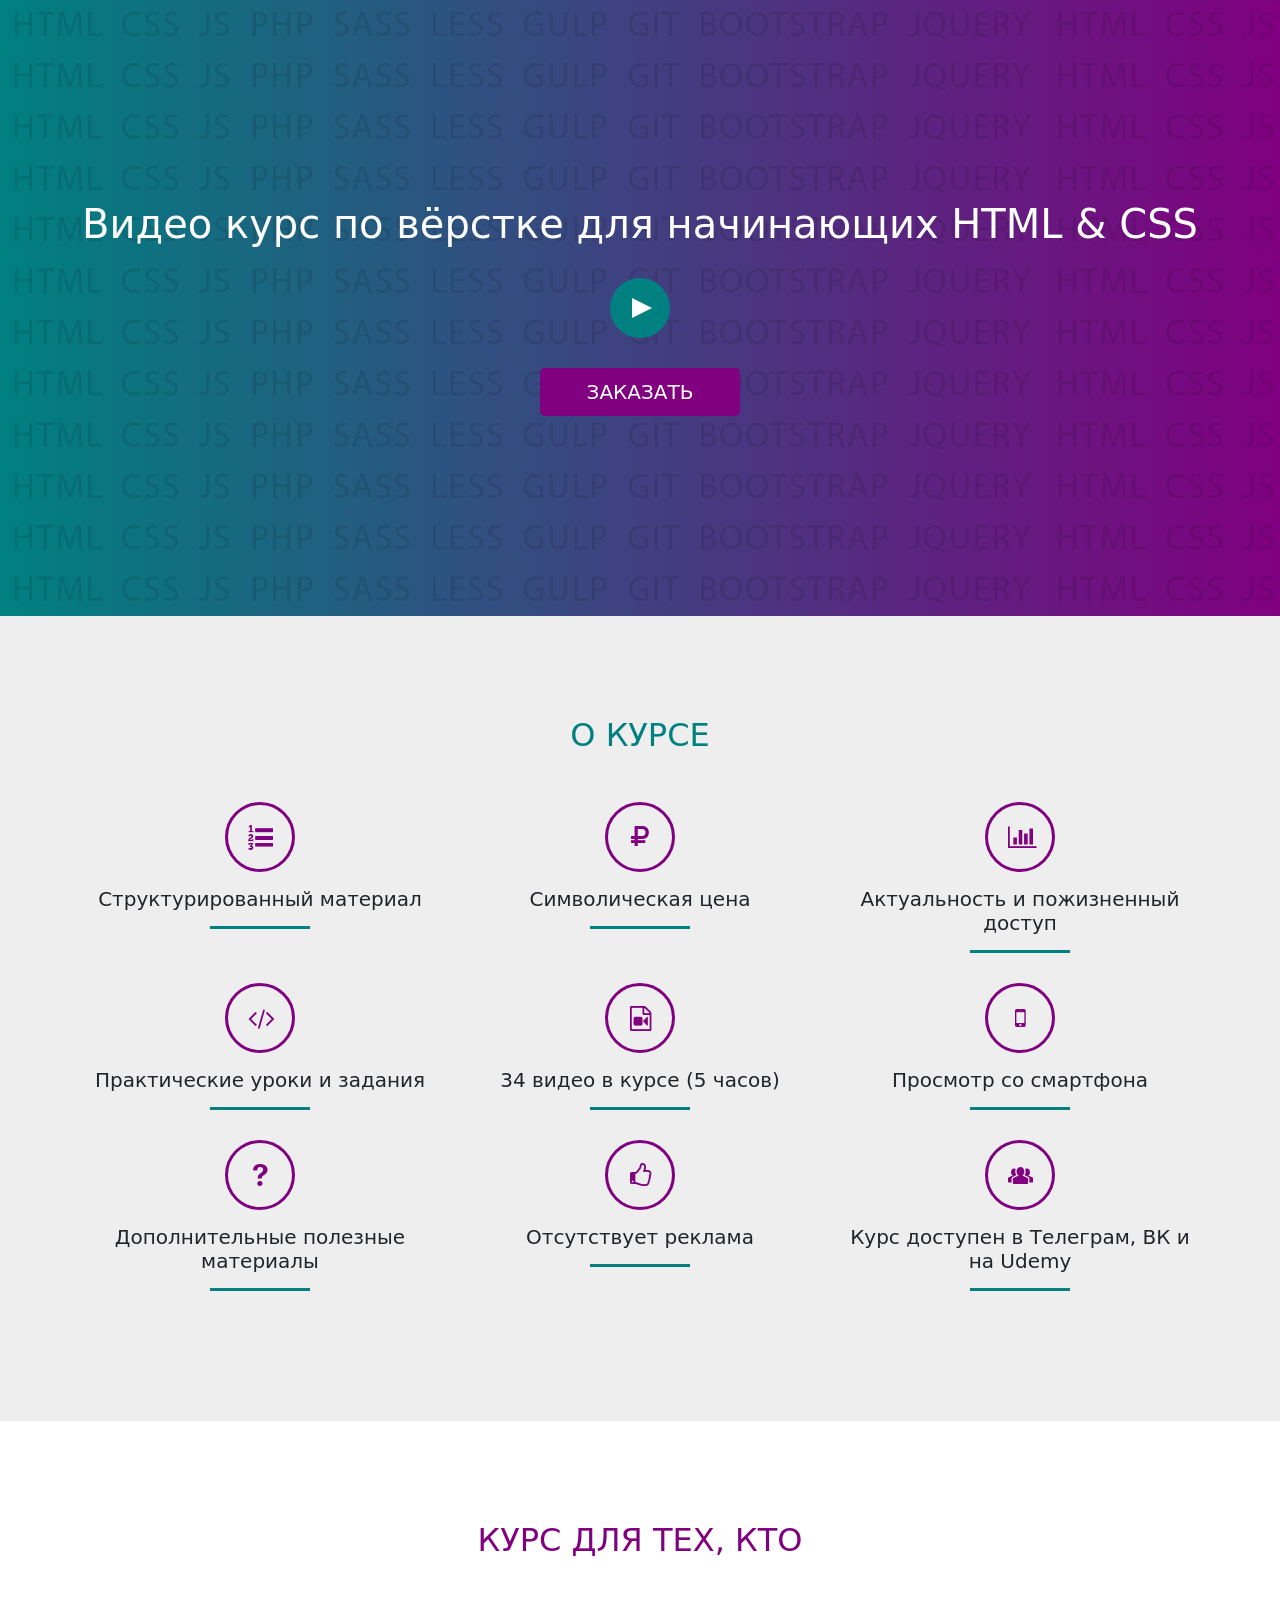
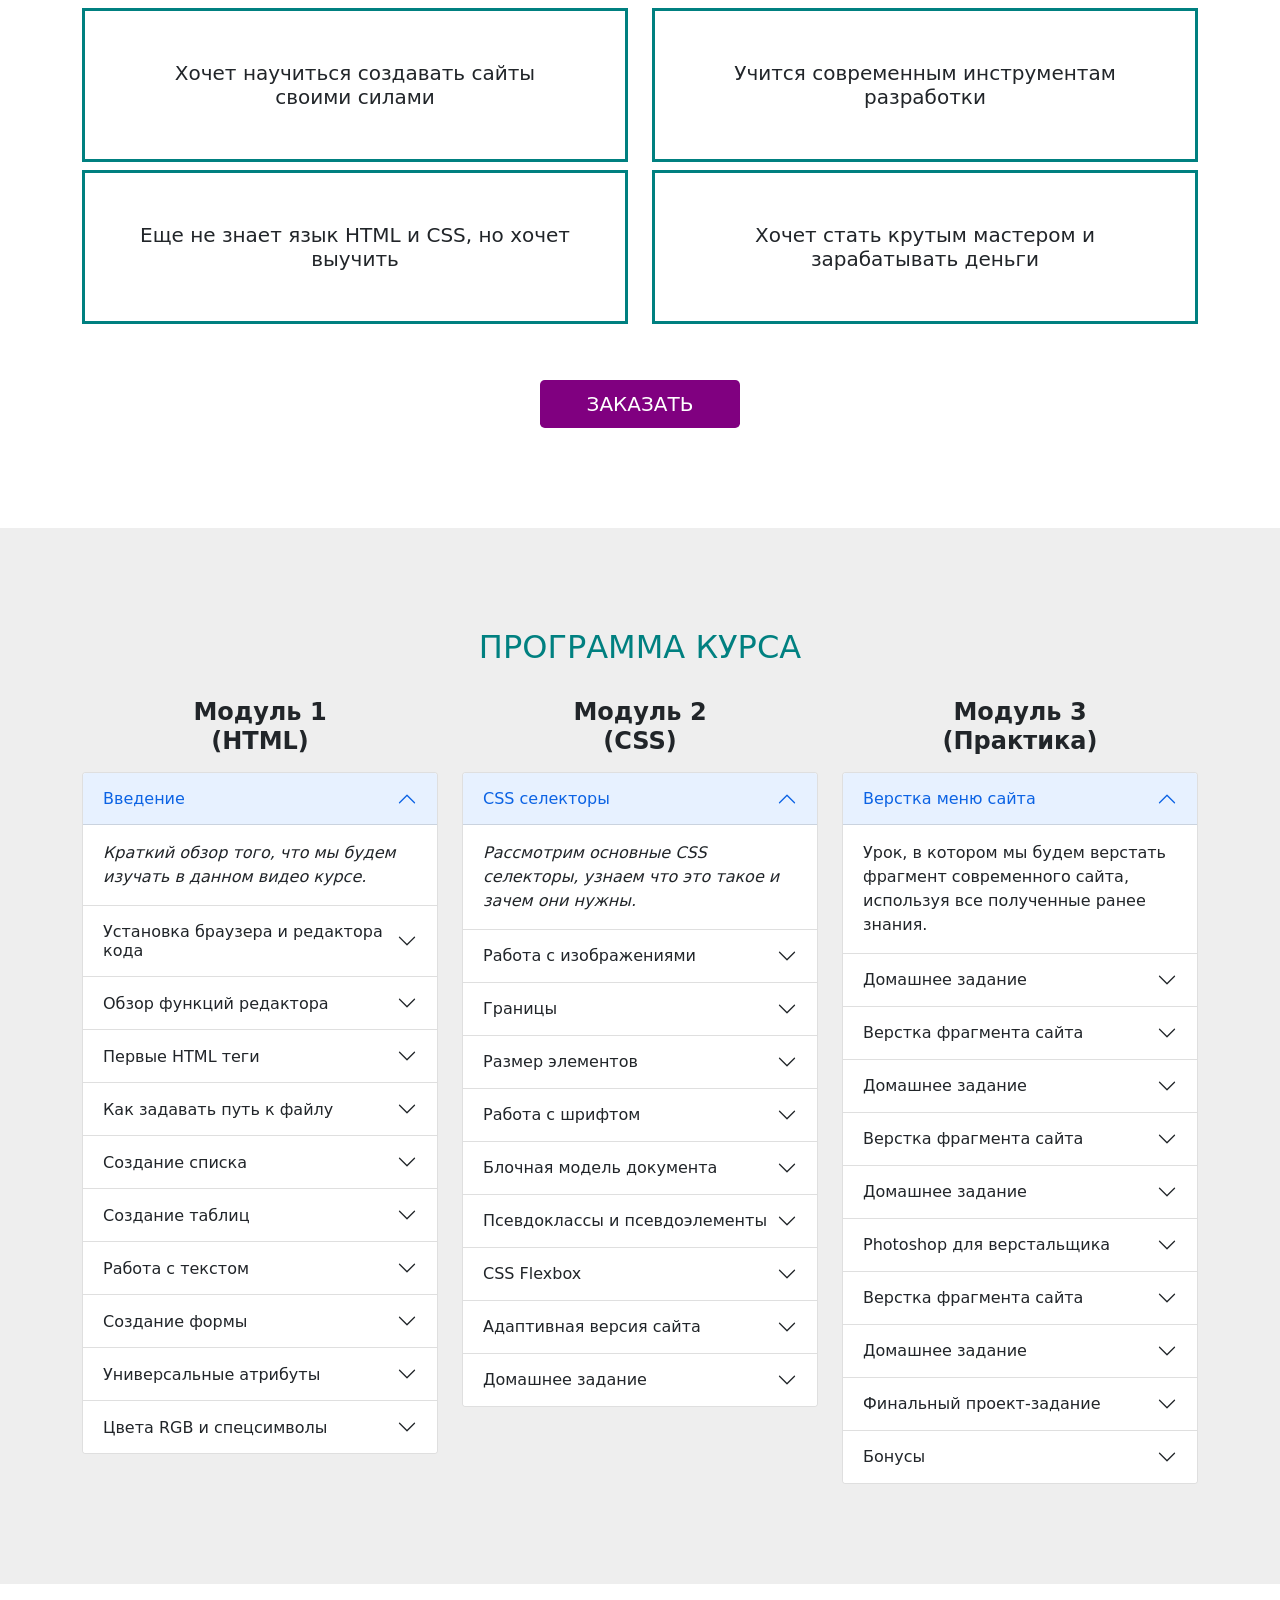
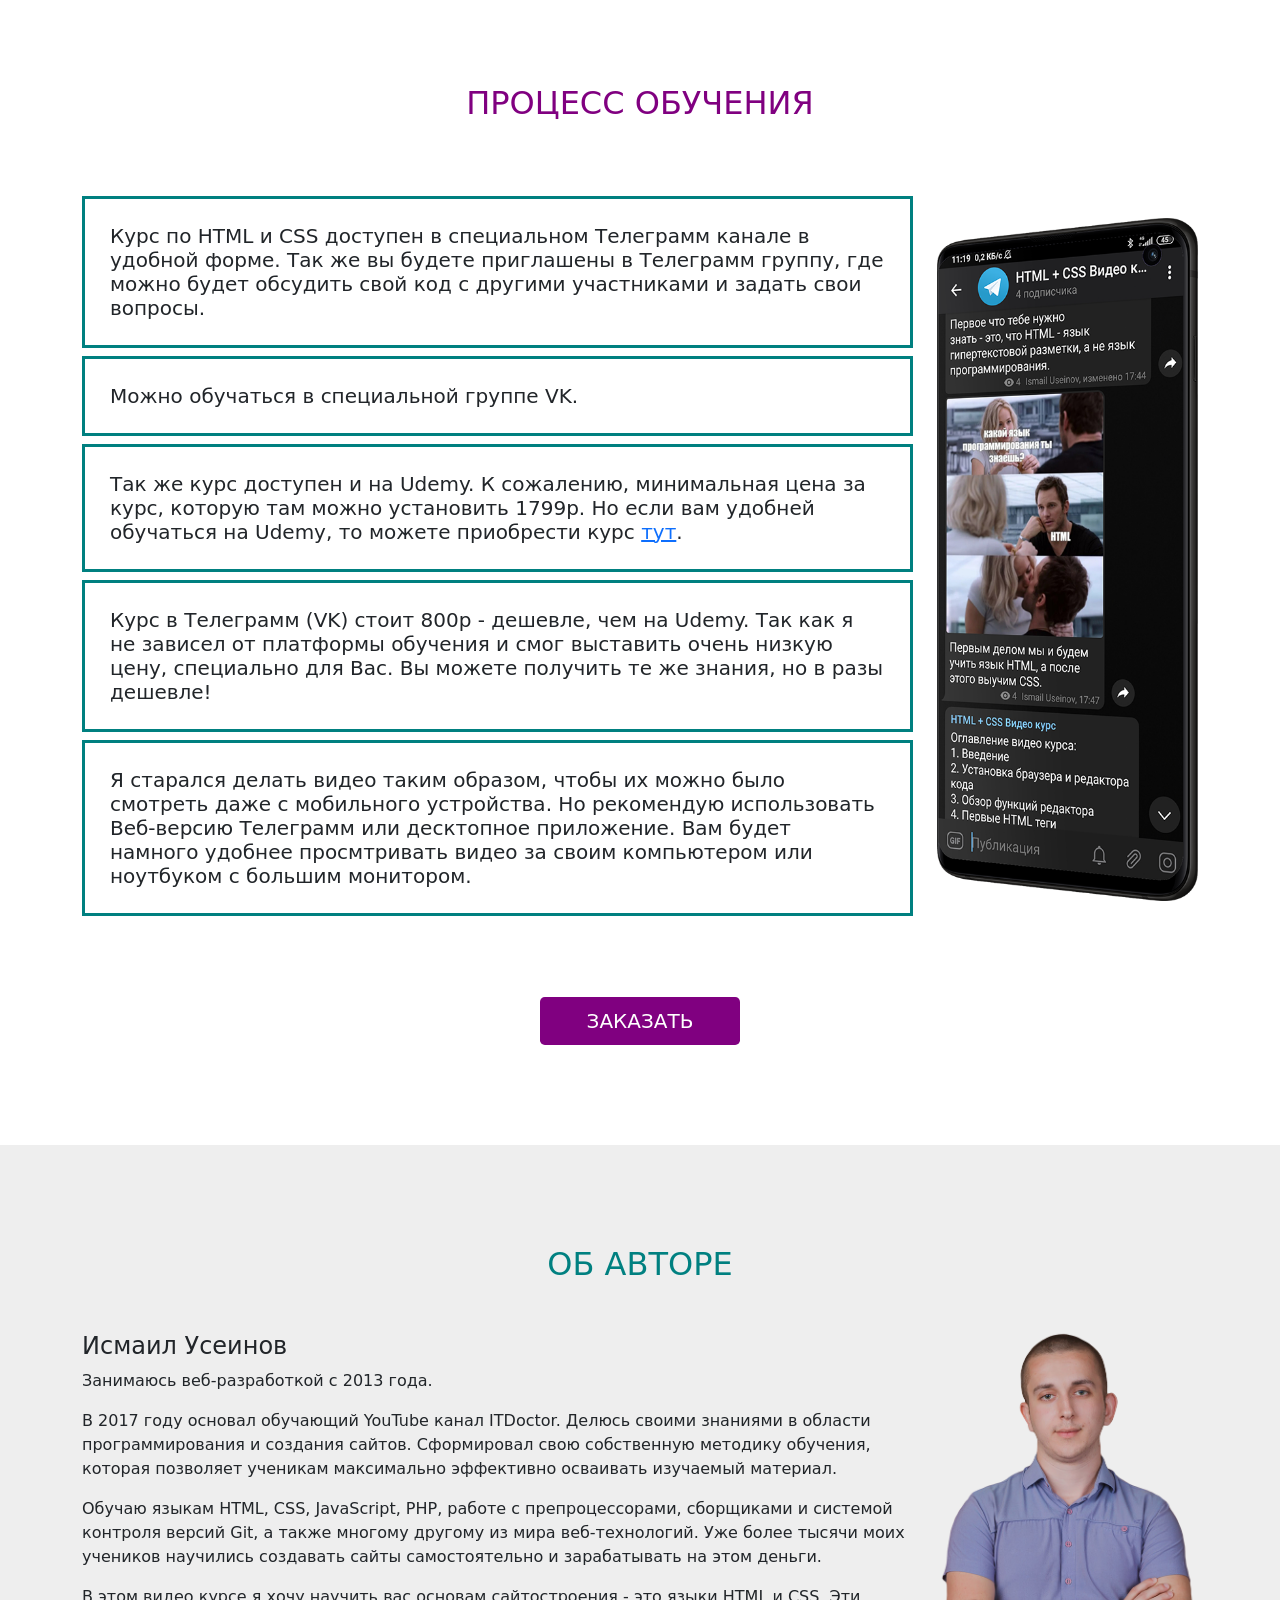
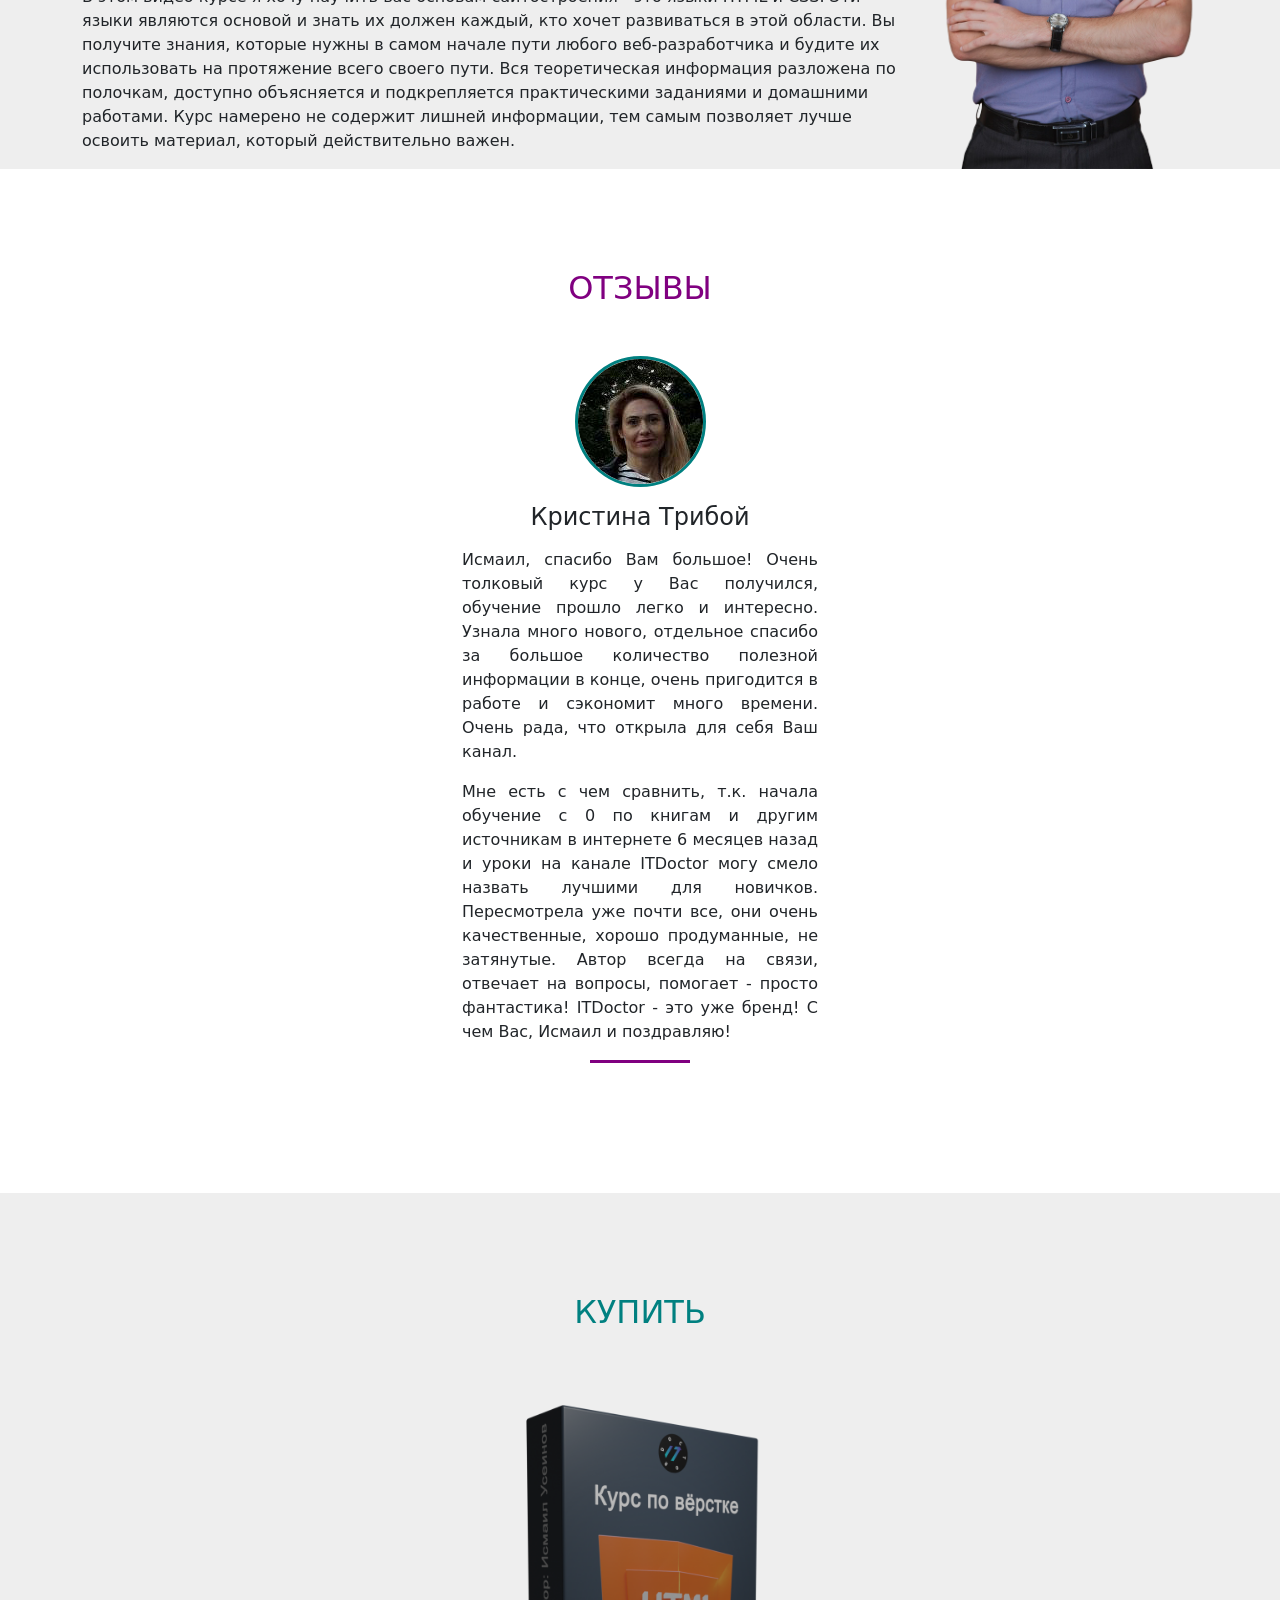
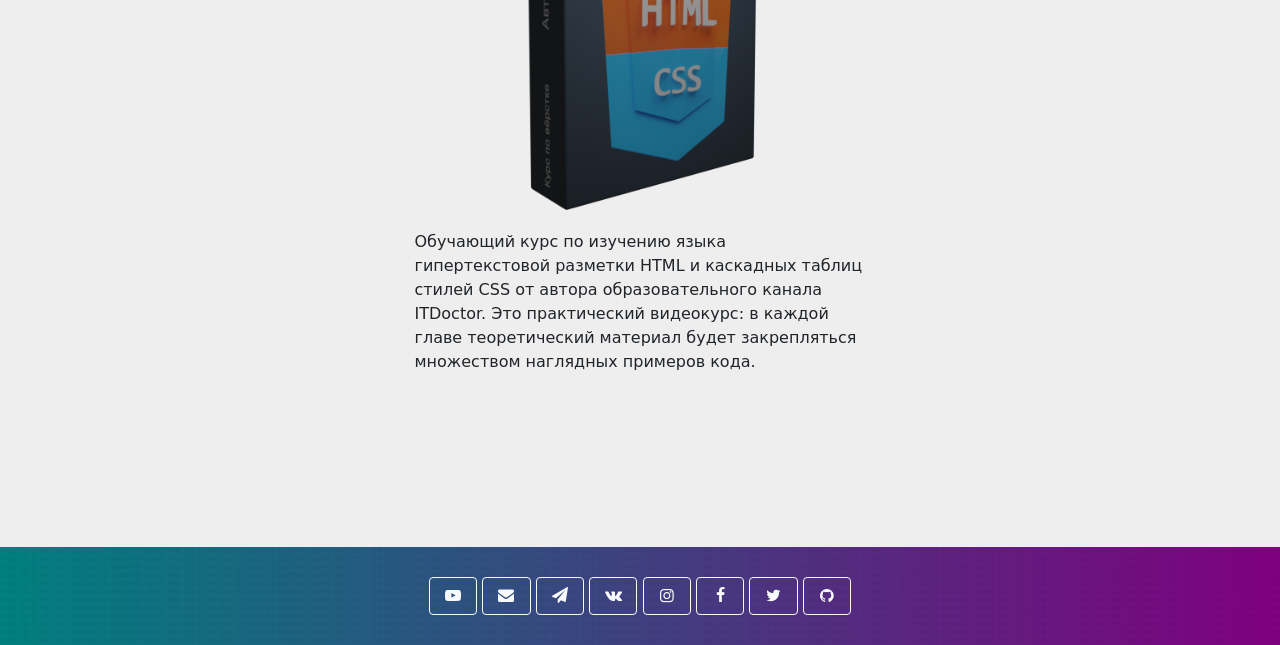
<file: index.html>
<!DOCTYPE html>
<html lang="en">
<head>
    <meta charset="UTF-8">
    <meta http-equiv="X-UA-Compatible" content="IE=edge">
    <meta name="viewport" content="width=device-width, initial-scale=1.0">
    <link rel="shortcut icon" href="img/favicon.ico" type="image/x-icon">
    <link rel="stylesheet" href="css/bootstrap.min.css">
    <link rel="stylesheet" href="css/fontello.css">
    <link rel="stylesheet" href="css/style.css">
    <title>Видео курс по верстке</title>
</head>
<body>
    <header>
        <div class="container">
            <div class="row">
                <div class="col-12">
                    <h1 class="text-center text-white">Видео курс по вёрстке для начинающих HTML & CSS</h1>
                    <div class="itd_play" data-bs-toggle="modal" data-bs-target="#exampleModal">
                        <div class="itd_triangle"></div>
                    </div>
                    <a href="#footer" class="btn btn-itd btn-lg text-uppercase">Заказать</a>
                </div>
            </div>
        </div>
    </header>

    <section class="about">
        <div class="container">
            <div class="row">
                <div class="col-12">
                    <h2 class="text-center text-uppercase color1 mb-5">О курсе</h2>
                </div>
            </div>
            <div class="row">
                <div class="col-xl-4 col-md-6 col-sm-12">
                    <div class="itd_circle"><i class="icon-list-numbered"></i></div>
                    <h5 class="text-center">Структурированный материал</h5>
                    <div class="line"></div>
                </div>
                <div class="col-xl-4 col-md-6 col-sm-12">
                    <div class="itd_circle"><i class="icon-rouble"></i></div>
                    <h5 class="text-center">Символическая цена</h5>
                    <div class="line"></div>
                </div>
                <div class="col-xl-4 col-md-6 col-sm-12">
                    <div class="itd_circle"><i class="icon-chart-bar"></i></div>
                    <h5 class="text-center">Актуальность и пожизненный доступ</h5>
                    <div class="line"></div>
                </div>
                <div class="col-xl-4 col-md-6 col-sm-12">
                    <div class="itd_circle"><i class="icon-code"></i></div>
                    <h5 class="text-center">Практические уроки и задания</h5>
                    <div class="line"></div>
                </div>
                <div class="col-xl-4 col-md-6 col-sm-12">
                    <div class="itd_circle"><i class="icon-file-video"></i></div>
                    <h5 class="text-center">34 видео в курсе (5 часов)</h5>
                    <div class="line"></div>
                </div>
                <div class="col-xl-4 col-md-6 col-sm-12">
                    <div class="itd_circle"><i class="icon-mobile"></i></div>
                    <h5 class="text-center">Просмотр со смартфона</h5>
                    <div class="line"></div>
                </div>
                <div class="col-xl-4 col-md-6 col-sm-12">
                    <div class="itd_circle"><i class="icon-help"></i></div>
                    <h5 class="text-center">Дополнительные полезные материалы</h5>
                    <div class="line"></div>
                </div>
                <div class="col-xl-4 col-md-6 col-sm-12">
                    <div class="itd_circle"><i class="icon-thumbs-up"></i></div>
                    <h5 class="text-center">Отсутствует реклама</h5>
                    <div class="line"></div>
                </div>
                <div class="col-xl-4 col-md-6 col-sm-12">
                    <div class="itd_circle"><i class="icon-group"></i></div>
                    <h5 class="text-center">Курс доступен в Телеграм, ВК и на Udemy</h5>
                    <div class="line"></div>
                </div>
            </div>
        </div>
    </section>
    <section class="forwhom">
        <div class="container">
            <div class="row">
                <div class="col-12">
                    <h2 class="text-center text-uppercase color2 mb-5">Курс для тех, кто</h2>
                </div>
            </div>
            <div class="row mb-5">
                <div class="col-md-6 col-sm-12">
                    <h5 class="text-center">
                        Хочет научиться создавать сайты своими силами
                    </h5>
                </div>
                <div class="col-md-6 col-sm-12">
                    <h5 class="text-center">
                        Учится современным инструментам разработки
                    </h5>
                </div>
                <div class="col-md-6 col-sm-12">
                    <h5 class="text-center">
                        Еще не знает язык HTML и CSS, но хочет выучить
                    </h5>
                </div>
                <div class="col-md-6 col-sm-12">
                    <h5 class="text-center">
                        Хочет стать крутым мастером и зарабатывать деньги
                    </h5>
                </div>
            </div>
            <div class="row">
                <div class="col-12">
                    <a href="#footer" class="btn btn-lg text-uppercase btn-itd">Заказать</a>
                </div>
            </div>
        </div>
    </section>
    <section class="shedule">
        <div class="container">
            <div class="row">
                <div class="col-12">
                    <h2 class="text-center text-uppercase color1 mb-3">Программа курса</h2>
                </div>
            </div>
            <div class="row">
                <div class="col-md-4 col-sm-12">
                    <h4 class="text-center fw-bold mb-3 mt-3">Модуль 1<br>(HTML)</h4>
                    <div class="accordion" id="accordion1">
                        <div class="accordion-item">
                            <h2 class="accordion-header">
                                <button class="accordion-button" type="button" data-bs-toggle="collapse" data-bs-target="#collapse1" aria-expanded="true" aria-controls="collapse1">
                                Введение
                                </button>
                            </h2>
                            <div id="collapse1" class="accordion-collapse collapse show" data-bs-parent="#accordion1">
                                <div class="accordion-body fst-italic">
                                    Краткий обзор того, что мы будем изучать в данном видео курсе.
                                </div>
                            </div>
                        </div>
                        <div class="accordion-item">
                            <h2 class="accordion-header">
                                <button class="accordion-button collapsed" type="button" data-bs-toggle="collapse" data-bs-target="#collapse2" aria-expanded="false" aria-controls="collapse2">
                                    Установка браузера и редактора кода
                                </button>
                            </h2>
                            <div id="collapse2" class="accordion-collapse collapse" data-bs-parent="#accordion1">
                                <div class="accordion-body fst-italic">
                                    В этом уроке мы установим браузер Google Chrome и редактор кода VS Code.
                                </div>
                            </div>
                        </div>
                        <div class="accordion-item">
                            <h2 class="accordion-header">
                                <button class="accordion-button collapsed" type="button" data-bs-toggle="collapse" data-bs-target="#collapse3" aria-expanded="false" aria-controls="collapse3">
                                Обзор функций редактора
                                </button>
                            </h2>
                            <div id="collapse3" class="accordion-collapse collapse" data-bs-parent="#accordion1">
                                <div class="accordion-body fst-italic">
                                    Рассмотрим функции редактора VS Code и узнаем как с ним работать.
                                </div>
                            </div>
                        </div>
                        <div class="accordion-item">
                            <h2 class="accordion-header">
                                <button class="accordion-button collapsed" type="button" data-bs-toggle="collapse" data-bs-target="#collapse4" aria-expanded="false" aria-controls="collapse4">
                                    Первые HTML теги
                                </button>
                            </h2>
                            <div id="collapse4" class="accordion-collapse collapse" data-bs-parent="#accordion1">
                                <div class="accordion-body fst-italic">
                                    Выучим свои первые HTML теги, с помощью которых и создаются любые сайты.
                                </div>
                            </div>
                        </div>
                        <div class="accordion-item">
                            <h2 class="accordion-header">
                                <button class="accordion-button collapsed" type="button" data-bs-toggle="collapse" data-bs-target="#collapse5" aria-expanded="false" aria-controls="collapse5">
                                    Как задавать путь к файлу
                                </button>
                            </h2>
                            <div id="collapse5" class="accordion-collapse collapse" data-bs-parent="#accordion1">
                                <div class="accordion-body fst-italic">
                                    Научимся правильно указывать путь к файлам изображений и другим страницам сайта.
                                </div>
                            </div>
                        </div>
                        <div class="accordion-item">
                            <h2 class="accordion-header">
                                <button class="accordion-button collapsed" type="button" data-bs-toggle="collapse" data-bs-target="#collapse6" aria-expanded="false" aria-controls="collapse6">
                                    Создание списка
                                </button>
                            </h2>
                            <div id="collapse6" class="accordion-collapse collapse" data-bs-parent="#accordion1">
                                <div class="accordion-body fst-italic">
                                    Научимся создавать списки на своем сайте.
                                </div>
                            </div>
                        </div>
                        <div class="accordion-item">
                            <h2 class="accordion-header">
                                <button class="accordion-button collapsed" type="button" data-bs-toggle="collapse" data-bs-target="#collapse7" aria-expanded="false" aria-controls="collapse7">
                                    Создание таблиц
                                </button>
                            </h2>
                            <div id="collapse7" class="accordion-collapse collapse" data-bs-parent="#accordion1">
                                <div class="accordion-body fst-italic">
                                    В этом уроке мы рассмотрим, как создавать таблицы на языке HTML.
                                </div>
                            </div>
                        </div>
                        <div class="accordion-item">
                            <h2 class="accordion-header">
                                <button class="accordion-button collapsed" type="button" data-bs-toggle="collapse" data-bs-target="#collapse8" aria-expanded="false" aria-controls="collapse8">
                                    Работа с текстом
                                </button>
                            </h2>
                            <div id="collapse8" class="accordion-collapse collapse" data-bs-parent="#accordion1">
                                <div class="accordion-body fst-italic">
                                    В этом видео уроке мы узнаем, как работать с текстом.
                                </div>
                            </div>
                        </div>
                        <div class="accordion-item">
                            <h2 class="accordion-header">
                                <button class="accordion-button collapsed" type="button" data-bs-toggle="collapse" data-bs-target="#collapse9" aria-expanded="false" aria-controls="collapse9">
                                    Создание формы
                                </button>
                            </h2>
                            <div id="collapse9" class="accordion-collapse collapse" data-bs-parent="#accordion1">
                                <div class="accordion-body fst-italic">
                                    Научимся создавать формы для ввода текста, флажки и кнопки.
                                </div>
                            </div>
                        </div>
                        <div class="accordion-item">
                            <h2 class="accordion-header">
                                <button class="accordion-button collapsed" type="button" data-bs-toggle="collapse" data-bs-target="#collapse10" aria-expanded="false" aria-controls="collapse10">
                                    Универсальные атрибуты
                                </button>
                            </h2>
                            <div id="collapse10" class="accordion-collapse collapse" data-bs-parent="#accordion1">
                                <div class="accordion-body fst-italic">
                                    Рассмотрим универсальные атрибуты, которые можно добавлять любому HTML тегу.
                                </div>
                            </div>
                        </div>
                        <div class="accordion-item">
                            <h2 class="accordion-header">
                                <button class="accordion-button collapsed" type="button" data-bs-toggle="collapse" data-bs-target="#collapse11" aria-expanded="false" aria-controls="collapse11">
                                    Цвета RGB и спецсимволы
                                </button>
                            </h2>
                            <div id="collapse11" class="accordion-collapse collapse" data-bs-parent="#accordion1">
                                <div class="accordion-body fst-italic">
                                    Научимся работать с RGB цветом и добавлять специальные символы на свой сайт.
                                </div>
                            </div>
                        </div>
                    </div>
                </div>
                <div class="col-md-4 col-sm-12">
                    <h4 class="text-center fw-bold mb-3 mt-3">Модуль 2<br>(CSS)</h4>
                    <div class="accordion" id="accordion2">
                        <div class="accordion-item">
                            <h2 class="accordion-header">
                                <button class="accordion-button" type="button" data-bs-toggle="collapse" data-bs-target="#collapse12" aria-expanded="true" aria-controls="collapse12">
                                CSS селекторы
                                </button>
                            </h2>
                            <div id="collapse12" class="accordion-collapse collapse show" data-bs-parent="#accordion2">
                                <div class="accordion-body fst-italic">
                                    Рассмотрим основные CSS селекторы, узнаем что это такое и зачем они нужны.
                                </div>
                            </div>
                        </div>
                        <div class="accordion-item">
                            <h2 class="accordion-header">
                                <button class="accordion-button collapsed" type="button" data-bs-toggle="collapse" data-bs-target="#collapse13" aria-expanded="false" aria-controls="collapse13">
                                    Работа с изображениями
                                </button>
                            </h2>
                            <div id="collapse13" class="accordion-collapse collapse" data-bs-parent="#accordion2">
                                <div class="accordion-body fst-italic">
                                    Научимся работать с изображениями на языке CSS.
                                </div>
                            </div>
                        </div>
                        <div class="accordion-item">
                            <h2 class="accordion-header">
                                <button class="accordion-button collapsed" type="button" data-bs-toggle="collapse" data-bs-target="#collapse14" aria-expanded="false" aria-controls="collapse14">
                                    Границы
                                </button>
                            </h2>
                            <div id="collapse14" class="accordion-collapse collapse" data-bs-parent="#accordion2">
                                <div class="accordion-body fst-italic">
                                    В этом уроке мы научимся создавать границы вокруг любого элемента на сайте и стилизовать их.
                                </div>
                            </div>
                        </div>
                        <div class="accordion-item">
                            <h2 class="accordion-header">
                                <button class="accordion-button collapsed" type="button" data-bs-toggle="collapse" data-bs-target="#collapse15" aria-expanded="false" aria-controls="collapse15">
                                    Размер элементов
                                </button>
                            </h2>
                            <div id="collapse15" class="accordion-collapse collapse" data-bs-parent="#accordion2">
                                <div class="accordion-body fst-italic">
                                    Разберемся, как изменять размеры элементов на странице с помощью CSS.
                                </div>
                            </div>
                        </div>
                        <div class="accordion-item">
                            <h2 class="accordion-header">
                                <button class="accordion-button collapsed" type="button" data-bs-toggle="collapse" data-bs-target="#collapse16" aria-expanded="false" aria-controls="collapse16">
                                    Работа с шрифтом
                                </button>
                            </h2>
                            <div id="collapse16" class="accordion-collapse collapse" data-bs-parent="#accordion2">
                                <div class="accordion-body fst-italic">
                                    Научимся работать со шрифтами. Установим свой шрифт на сайт.
                                </div>
                            </div>
                        </div>
                        <div class="accordion-item">
                            <h2 class="accordion-header">
                                <button class="accordion-button collapsed" type="button" data-bs-toggle="collapse" data-bs-target="#collapse17" aria-expanded="false" aria-controls="collapse17">
                                    Блочная модель документа
                                </button>
                            </h2>
                            <div id="collapse17" class="accordion-collapse collapse" data-bs-parent="#accordion2">
                                <div class="accordion-body fst-italic">
                                    В этом уроке мы поговорим про блочную модель документа и научимся пользоваться блочной моделью.
                                </div>
                            </div>
                        </div>
                        <div class="accordion-item">
                            <h2 class="accordion-header">
                                <button class="accordion-button collapsed" type="button" data-bs-toggle="collapse" data-bs-target="#collapse18" aria-expanded="false" aria-controls="collapse18">
                                    Псевдоклассы и псевдоэлементы
                                </button>
                            </h2>
                            <div id="collapse18" class="accordion-collapse collapse" data-bs-parent="#accordion2">
                                <div class="accordion-body fst-italic">
                                    Псевдоклассы и псевдоэлементы на языке CSS позволяют расширять основные возможности языка, которые мы уже выучили.
                                </div>
                            </div>
                        </div>
                        <div class="accordion-item">
                            <h2 class="accordion-header">
                                <button class="accordion-button collapsed" type="button" data-bs-toggle="collapse" data-bs-target="#collapse19" aria-expanded="false" aria-controls="collapse19">
                                    CSS Flexbox
                                </button>
                            </h2>
                            <div id="collapse19" class="accordion-collapse collapse" data-bs-parent="#accordion2">
                                <div class="accordion-body fst-italic">
                                    В этом уроке мы изучим базовые приемы Flexbox верстки и будем применять их в следующем модуле.
                                </div>
                            </div>
                        </div>
                        <div class="accordion-item">
                            <h2 class="accordion-header">
                                <button class="accordion-button collapsed" type="button" data-bs-toggle="collapse" data-bs-target="#collapse20" aria-expanded="false" aria-controls="collapse20">
                                    Адаптивная версия сайта
                                </button>
                            </h2>
                            <div id="collapse20" class="accordion-collapse collapse" data-bs-parent="#accordion2">
                                <div class="accordion-body fst-italic">
                                    В этом уроке мы будем учиться создавать адаптивную сетку на CSS. Так же научимся работать с переменными и функцией calc. Узнаем, как создавать медиа-запросы, чтобы сделать адаптивную версию своего сайта для мобильных устройств. Научимся создавать макет с 12-колончатой сеткой в Photoshop, сравним нашу сетку с сеткой Bootstrap 5, а так же научимся её подключать и узнаем как проверять свой сайт на эмуляторе мобильных устроств прямо с браузера на ПК.
                                </div>
                            </div>
                        </div>
                        <div class="accordion-item">
                            <h2 class="accordion-header">
                                <button class="accordion-button collapsed" type="button" data-bs-toggle="collapse" data-bs-target="#collapse21" aria-expanded="false" aria-controls="collapse21">
                                    Домашнее задание
                                </button>
                            </h2>
                            <div id="collapse21" class="accordion-collapse collapse" data-bs-parent="#accordion2">
                                <div class="accordion-body fst-italic">
                                    Задание для практики по теме 'создание адаптивной сетки на CSS'.
                                </div>
                            </div>
                        </div>
                    </div>
                </div>
                <div class="col-md-4 col-sm-12">
                    <h4 class="text-center fw-bold mb-3 mt-3">Модуль 3<br>(Практика)</h4>
                    <div class="accordion" id="accordion3">
                        <div class="accordion-item">
                            <h2 class="accordion-header">
                                <button class="accordion-button" type="button" data-bs-toggle="collapse" data-bs-target="#collapse22" aria-expanded="true" aria-controls="collapse22">
                                Верстка меню сайта
                                </button>
                            </h2>
                            <div id="collapse22" class="accordion-collapse collapse show" data-bs-parent="#accordion3">
                                <div class="accordion-body">
                                    Урок, в котором мы будем верстать фрагмент современного сайта, используя все полученные ранее знания.
                                </div>
                            </div>
                        </div>
                        <div class="accordion-item">
                            <h2 class="accordion-header">
                                <button class="accordion-button collapsed" type="button" data-bs-toggle="collapse" data-bs-target="#collapse23" aria-expanded="false" aria-controls="collapse23">
                                    Домашнее задание
                                </button>
                            </h2>
                            <div id="collapse23" class="accordion-collapse collapse" data-bs-parent="#accordion3">
                                <div class="accordion-body fst-italic">
                                    Домашнее задание для закрепления изученного материала в предыдущем уроке.
                                </div>
                            </div>
                        </div>
                        <div class="accordion-item">
                            <h2 class="accordion-header">
                                <button class="accordion-button collapsed" type="button" data-bs-toggle="collapse" data-bs-target="#collapse24" aria-expanded="false" aria-controls="collapse24">
                                    Верстка фрагмента сайта
                                </button>
                            </h2>
                            <div id="collapse24" class="accordion-collapse collapse" data-bs-parent="#accordion3">
                                <div class="accordion-body fst-italic">
                                    Урок, в котором мы будем верстать фрагмент современного сайта, используя все полученные ранее знания.
                                </div>
                            </div>
                        </div>
                        <div class="accordion-item">
                            <h2 class="accordion-header">
                                <button class="accordion-button collapsed" type="button" data-bs-toggle="collapse" data-bs-target="#collapse25" aria-expanded="false" aria-controls="collapse25">
                                    Домашнее задание
                                </button>
                            </h2>
                            <div id="collapse25" class="accordion-collapse collapse" data-bs-parent="#accordion3">
                                <div class="accordion-body fst-italic">
                                    Домашнее задание для закрепления изученного материала в предыдущем уроке.
                                </div>
                            </div>
                        </div>
                        <div class="accordion-item">
                            <h2 class="accordion-header">
                                <button class="accordion-button collapsed" type="button" data-bs-toggle="collapse" data-bs-target="#collapse26" aria-expanded="false" aria-controls="collapse26">
                                    Верстка фрагмента сайта
                                </button>
                            </h2>
                            <div id="collapse26" class="accordion-collapse collapse" data-bs-parent="#accordion3">
                                <div class="accordion-body fst-italic">
                                    Урок, в котором мы будем верстать фрагмент современного сайта, используя все полученные ранее знания.
                                </div>
                            </div>
                        </div>
                        <div class="accordion-item">
                            <h2 class="accordion-header">
                                <button class="accordion-button collapsed" type="button" data-bs-toggle="collapse" data-bs-target="#collapse27" aria-expanded="false" aria-controls="collapse27">
                                    Домашнее задание
                                </button>
                            </h2>
                            <div id="collapse27" class="accordion-collapse collapse" data-bs-parent="#accordion3">
                                <div class="accordion-body fst-italic">
                                    Домашнее задание для закрепления изученного материала в предыдущем уроке.
                                </div>
                            </div>
                        </div>
                        <div class="accordion-item">
                            <h2 class="accordion-header">
                                <button class="accordion-button collapsed" type="button" data-bs-toggle="collapse" data-bs-target="#collapse28" aria-expanded="false" aria-controls="collapse28">
                                    Photoshop для верстальщика
                                </button>
                            </h2>
                            <div id="collapse28" class="accordion-collapse collapse" data-bs-parent="#accordion3">
                                <div class="accordion-body fst-italic">
                                    В этом уроке мы рассмотрим графический редактор Photoshop и научимся основным приемам, которые могут пригодиться верстальщику.
                                </div>
                            </div>
                        </div>
                        <div class="accordion-item">
                            <h2 class="accordion-header">
                                <button class="accordion-button collapsed" type="button" data-bs-toggle="collapse" data-bs-target="#collapse29" aria-expanded="false" aria-controls="collapse29">
                                    Верстка фрагмента сайта
                                </button>
                            </h2>
                            <div id="collapse29" class="accordion-collapse collapse" data-bs-parent="#accordion3">
                                <div class="accordion-body fst-italic">
                                    Урок, в котором мы будем верстать фрагмент современного сайта, используя все полученные ранее знания.
                                </div>
                            </div>
                        </div>
                        <div class="accordion-item">
                            <h2 class="accordion-header">
                                <button class="accordion-button collapsed" type="button" data-bs-toggle="collapse" data-bs-target="#collapse30" aria-expanded="false" aria-controls="collapse30">
                                    Домашнее задание
                                </button>
                            </h2>
                            <div id="collapse30" class="accordion-collapse collapse" data-bs-parent="#accordion3">
                                <div class="accordion-body fst-italic">
                                    Домашнее задание для закрепления изученного материала в предыдущем уроке.
                                </div>
                            </div>
                        </div>
                        <div class="accordion-item">
                            <h2 class="accordion-header">
                                <button class="accordion-button collapsed" type="button" data-bs-toggle="collapse" data-bs-target="#collapse31" aria-expanded="false" aria-controls="collapse31">
                                    Финальный проект-задание
                                </button>
                            </h2>
                            <div id="collapse31" class="accordion-collapse collapse" data-bs-parent="#accordion3">
                                <div class="accordion-body fst-italic">
                                    Подведение итогов и финальный проект, который вы сможете выполнить самостоятельно и добавить эту работу себе в портфолио.
                                </div>
                            </div>
                        </div>
                        <div class="accordion-item">
                            <h2 class="accordion-header">
                                <button class="accordion-button collapsed" type="button" data-bs-toggle="collapse" data-bs-target="#collapse32" aria-expanded="false" aria-controls="collapse32">
                                    Бонусы
                                </button>
                            </h2>
                            <div id="collapse32" class="accordion-collapse collapse" data-bs-parent="#accordion3">
                                <div class="accordion-body fst-italic">
                                    Вы получите все исходные коды к лекциям и домашним заданиям этого модуля, дополнительные материалами, которые будут вам полезны при разработке и ссылки на большое количество проверенных онлайн ресурсов, которые помогут вам при создании сайта.
                                </div>
                            </div>
                        </div>
                    </div>
                </div>
            </div>
        </div>
    </section>
    <section class="learning">
        <div class="container">
            <div class="row">
                <div class="col-12">
                    <h2 class="text-center text-uppercase color2 mb-5">Процесс обучения</h2>
                </div>
            </div>
            <div class="row align-items-center mb-5">
                <div class="col-lg-9 col-sm-12">
                    <h5>Курс по HTML и CSS доступен в специальном Телеграмм канале в удобной форме. Так же вы будете приглашены в Телеграмм группу, где можно будет обсудить свой код с другими участниками и задать свои вопросы.</h5>
                    <h5>Можно обучаться в специальной группе VK.</h5>
                    <h5>Так же курс доступен и на Udemy. К сожалению, минимальная цена за курс, которую там можно установить 1799р. Но если вам удобней обучаться на Udemy, то можете приобрести курс <a href="https://stepik.org/z/101175" target="_blank">тут</a>.</h5>
                    <h5>Курс в Телеграмм (VK) стоит 800р - дешевле, чем на Udemy. Так как я не зависел от платформы обучения и смог выставить очень низкую цену, специально для Вас. Вы можете получить те же знания, но в разы дешевле!</h5>
                    <h5>Я старался делать видео таким образом, чтобы их можно было смотреть даже с мобильного устройства. Но рекомендую использовать Веб-версию Телеграмм или десктопное приложение. Вам будет намного удобнее просмтривать видео за своим компьютером или ноутбуком с большим монитором.</h5>
                </div>
                <div class="col-lg-3 col-sm-12 mb-sm-5 mt-sm-5 text-center">
                    <img src="img/mockup.png" alt="Процесс обучения" class="img-fluid">
                </div>
            </div>
            <div class="row">
                <div class="col-12">
                    <a href="#footer" class="btn btn-itd btn-lg text-uppercase">Заказать</a>
                </div>
            </div>
        </div>
    </section>
    <section class="author">
        <div class="container">
            <div class="row">
                <div class="col-12">
                    <h2 class="text-center text-uppercase color1 mb-5">Об авторе</h2>
                </div>
            </div>
            <div class="row">
                <div class="col-xl-9 col-lg-12">
                    <h4>Исмаил Усеинов</h4>
                    <p>Занимаюсь веб-разработкой с 2013 года.</p>
                    <p>В 2017 году основал обучающий YouTube канал ITDoctor. Делюсь своими знаниями в области программирования и создания сайтов. Сформировал свою собственную методику обучения, которая позволяет ученикам максимально эффективно осваивать изучаемый материал.</p>
                    <p>Обучаю языкам HTML, CSS, JavaScript, PHP, работе с препроцессорами, сборщиками и системой контроля версий Git, а также многому другому из мира веб-технологий. Уже более тысячи моих учеников научились создавать сайты самостоятельно и зарабатывать на этом деньги.</p>
                    <p>В этом видео курсе я хочу научить вас основам сайтостроения - это языки HTML и CSS. Эти языки являются основой и знать их должен каждый, кто хочет развиваться в этой области. Вы получите знания, которые нужны в самом начале пути любого веб-разработчика и будите их использовать на протяжение всего своего пути. Вся теоретическая информация разложена по полочкам, доступно объясняется и подкрепляется практическими заданиями и домашними работами. Курс намерено не содержит лишней информации, тем самым позволяет лучше освоить материал, который действительно важен.</p>
                </div>
                <div class="col-xl-3 col-lg-12 text-center">
                    <img src="img/author.png" alt="ИУ" class="img-fluid itd_img">
                </div>
            </div>
        </div>
    </section>
    <section class="review">
        <div class="container">
            <div class="row">
                <div class="col-12">
                    <h2 class="text-center text-uppercase color2 mb-5">Отзывы</h2>
                </div>
            </div>
            <div class="row justify-content-center">
                <div class="col-lg-4 col-md-6 col-sm-12 text-center">
                    <img src="img/people.jpg" alt="ppl" class="img-fluid rounded-circle mx-auto d-block people-img">
                    <h4 class="text-center mb-3 mt-3">Кристина Трибой</h4>
                    <p>Исмаил, спасибо Вам большое! Очень толковый курс у Вас получился, обучение прошло легко и интересно. Узнала много нового, отдельное спасибо за большое количество полезной информации в конце, очень пригодится в работе и сэкономит много времени. Очень рада, что открыла для себя Ваш канал.</p>
                    <p>Мне есть с чем сравнить, т.к. начала обучение с 0 по книгам и другим источникам в интернете 6 месяцев назад и уроки на канале ITDoctor могу смело назвать лучшими для новичков. Пересмотрела уже почти все, они очень качественные, хорошо продуманные, не затянутые. Автор всегда на связи, отвечает на вопросы, помогает - просто фантастика! ITDoctor - это уже бренд! С чем Вас, Исмаил и поздравляю!</p>
                    <div class="line bg2"></div>
                </div>
            </div>
        </div>
    </section>
    <section class="buy">
        <div class="container">
            <div class="row">
                <div class="col-12">
                    <h2 class="text-center text-uppercase color1 mb-5">Купить</h2>
                </div>
            </div>
            <div class="row align-items-center justify-content-center">
                <div class="col-lg-5 col-sm-12">
                    <img src="img/preview.png" alt="course" class="img-fluid mx-auto d-block">
                    <p>Обучающий курс по изучению языка гипертекстовой разметки HTML и каскадных таблиц стилей CSS от автора образовательного канала ITDoctor. Это практический видеокурс: в каждой главе теоретический материал будет закрепляться множеством наглядных примеров кода.</p>
                    <iframe src="https://yoomoney.ru/quickpay/fundraise/button?billNumber=11FJO72HE51.240315&" width="330" height="50" frameborder="0" allowtransparency="true" scrolling="no"></iframe>
                </div>
            </div>
        </div>
    </section>
    
    <footer id="footer">
        <div class="container">
            <div class="row">
                <div class="col-12 text-center">
                    <a href="#" target="_blank" class="btn btn-outline-light"><i class="icon-youtube-play"></i></a>
                    <a href="mailto:mail@dslogin.ru?subject=Вопрос по работе&body=Hello, dslogin! " target="_blank" class="btn btn-outline-light"><i class="icon-mail-alt"></i></a>
                    <a href="#" target="_blank" class="btn btn-outline-light"><i class="icon-paper-plane"></i></a>
                    <a href="#" target="_blank" class="btn btn-outline-light"><i class="icon-vkontakte"></i></a>
                    <a href="#" target="_blank" class="btn btn-outline-light"><i class="icon-instagram"></i></a>
                    <a href="#" target="_blank" class="btn btn-outline-light"><i class="icon-facebook"></i></a>
                    <a href="#" target="_blank" class="btn btn-outline-light"><i class="icon-twitter"></i></a>
                    <a href="#" target="_blank" class="btn btn-outline-light"><i class="icon-github-circled"></i></a>
                </div>
            </div>
        </div>
    </footer>
    
    <div class="modal fade" id="exampleModal" tabindex="-1" aria-labelledby="exampleModalLabel" aria-hidden="true">
        <div class="modal-dialog">
          <div class="modal-content">
            <div class="modal-header">
              <h1 class="modal-title fs-5" id="exampleModalLabel">Трейлер видео курса по HTML и CSS</h1>
              <button type="button" class="btn-close" data-bs-dismiss="modal" aria-label="Close"></button>
            </div>
            <div class="modal-body">
                <div class='embed-container'><iframe src='https://www.youtube.com/embed/QILiHiTD3uc' frameborder='0' allowfullscreen></iframe></div>
            </div>
          </div>
        </div>
      </div>
    <script src="js/bootstrap.bundle.min.js"></script>
</body>
</html>
</file>
<file: css/fontello.css>
@font-face {
  font-family: 'fontello';
  src: url('../font/fontello.eot?42172333');
  src: url('../font/fontello.eot?42172333#iefix') format('embedded-opentype'),
       url('../font/fontello.woff2?42172333') format('woff2'),
       url('../font/fontello.woff?42172333') format('woff'),
       url('../font/fontello.ttf?42172333') format('truetype'),
       url('../font/fontello.svg?42172333#fontello') format('svg');
  font-weight: normal;
  font-style: normal;
}
/* Chrome hack: SVG is rendered more smooth in Windozze. 100% magic, uncomment if you need it. */
/* Note, that will break hinting! In other OS-es font will be not as sharp as it could be */
/*
@media screen and (-webkit-min-device-pixel-ratio:0) {
  @font-face {
    font-family: 'fontello';
    src: url('../font/fontello.svg?42172333#fontello') format('svg');
  }
}
*/
 
 [class^="icon-"]:before, [class*=" icon-"]:before {
  font-family: "fontello";
  font-style: normal;
  font-weight: normal;
  speak: never;
 
  display: inline-block;
  text-decoration: inherit;
  width: 1em;
  margin-right: .2em;
  text-align: center;
  /* opacity: .8; */
 
  /* For safety - reset parent styles, that can break glyph codes*/
  font-variant: normal;
  text-transform: none;
 
  /* fix buttons height, for twitter bootstrap */
  line-height: 1em;
 
  /* Animation center compensation - margins should be symmetric */
  /* remove if not needed */
  margin-left: .2em;
 
  /* you can be more comfortable with increased icons size */
  /* font-size: 120%; */
 
  /* Font smoothing. That was taken from TWBS */
  -webkit-font-smoothing: antialiased;
  -moz-osx-font-smoothing: grayscale;
 
  /* Uncomment for 3D effect */
  /* text-shadow: 1px 1px 1px rgba(127, 127, 127, 0.3); */
}
 
.icon-phone:before { content: '\e800'; } /* '' */
.icon-location:before { content: '\e801'; } /* '' */
.icon-heart:before { content: '\e802'; } /* '' */
.icon-upload-cloud-outline:before { content: '\e803'; } /* '' */
.icon-chart-bar:before { content: '\e804'; } /* '' */
.icon-help:before { content: '\e805'; } /* '' */
.icon-thumbs-up:before { content: '\e806'; } /* '' */
.icon-group:before { content: '\e807'; } /* '' */
.icon-down-open:before { content: '\e808'; } /* '' */
.icon-left-open:before { content: '\e809'; } /* '' */
.icon-right-open:before { content: '\e80a'; } /* '' */
.icon-up-open:before { content: '\e80b'; } /* '' */
.icon-down-dir:before { content: '\e80c'; } /* '' */
.icon-up-dir:before { content: '\e80d'; } /* '' */
.icon-left-dir:before { content: '\e80e'; } /* '' */
.icon-right-dir:before { content: '\e80f'; } /* '' */
.icon-twitter:before { content: '\f099'; } /* '' */
.icon-facebook:before { content: '\f09a'; } /* '' */
.icon-github-circled:before { content: '\f09b'; } /* '' */
.icon-list-numbered:before { content: '\f0cb'; } /* '' */
.icon-mail-alt:before { content: '\f0e0'; } /* '' */
.icon-mobile:before { content: '\f10b'; } /* '' */
.icon-code:before { content: '\f121'; } /* '' */
.icon-rouble:before { content: '\f158'; } /* '' */
.icon-youtube-play:before { content: '\f16a'; } /* '' */
.icon-instagram:before { content: '\f16d'; } /* '' */
.icon-vkontakte:before { content: '\f189'; } /* '' */
.icon-file-video:before { content: '\f1c8'; } /* '' */
.icon-paper-plane:before { content: '\f1d8'; } /* '' */
.icon-chart-line:before { content: '\f201'; } /* '' */
</file>
<file: css/style.css>
:root {
  --color1: teal;
  --color2: purple;
}
section {
  padding: 100px 0;
}
header {
  padding: 200px 0;
}
header,
footer {
  background: url(../img/pattern.png),
    linear-gradient(
      to right,
      var(--color1) 0%,
      var(--color2) 100%,
      #7db9e8 100%
    );
  background-size: contain;
}
.itd_play {
  background-color: var(--color1);
  width: 60px;
  height: 60px;
  border-radius: 50%;
  display: flex;
  justify-content: center;
  align-items: center;
  cursor: pointer;
  margin: 30px auto;
  transition: all 0.2s ease;
}
.itd_play:hover {
  background-color: var(--color2);
}
.itd_triangle {
  margin-right: -3px;
  width: 0;
  height: 0;
  border-style: solid;
  border-width: 10px 0 10px 20px;
  border-color: transparent transparent transparent var(--bs-white);
}
.btn-itd {
  display: block;
  max-width: 200px;
  margin: 0 auto;
  padding: 8px 30px;
  color: var(--bs-white);
  background-color: var(--color2);
}
.btn-itd:hover {
  color: var(--bs-white);
  background-color: var(--color1);
}
.embed-container {
  position: relative;
  padding-bottom: 56.25%;
  height: 0;
  overflow: hidden;
  max-width: 100%;
}
.embed-container iframe,
.embed-container object,
.embed-container embed {
  position: absolute;
  top: 0;
  left: 0;
  width: 100%;
  height: 100%;
}

/* About course */
.about, .shedule, .author, .buy {
    background-color: #eee;
}
.about i {
    font-size: 25px;
    color: var(--color2);
}
.itd_circle {
    margin: 0 auto 15px;
    width: 70px;
    height: 70px;
    border: 3px solid var(--color2);
    border-radius: 50%;
    display: flex;
    justify-content: center;
    align-items: center;
}
.line {
    width: 100px;
    height: 3px;
    background-color: var(--color1);
    margin: 15px auto 30px;
}
/* Course for */
.forwhom h5 {
  padding: 50px;
  border: 3px solid var(--color1);
}
/* Процесс обучения */
.learning h5 {
  padding: 25px;
  border: 3px solid var(--color1);
}
/* Об авторе */
.author {
  padding-bottom: 0;
}
.itd_img {
  max-width: 260px;
}
/* Отзыв */
.people-img {
  border: 3px solid var(--color1);
}
.review p {
  text-align: justify;
}
/* подвал */
footer {
  padding: 30px 0;
}
/* Colors */
.color1 {
    color: var(--color1);
}
.color2 {
    color: var(--color2);
}
.bg1 {
    background-color: var(--color1);
}
.bg2 {
    background-color: var(--color2);
}
</file>
